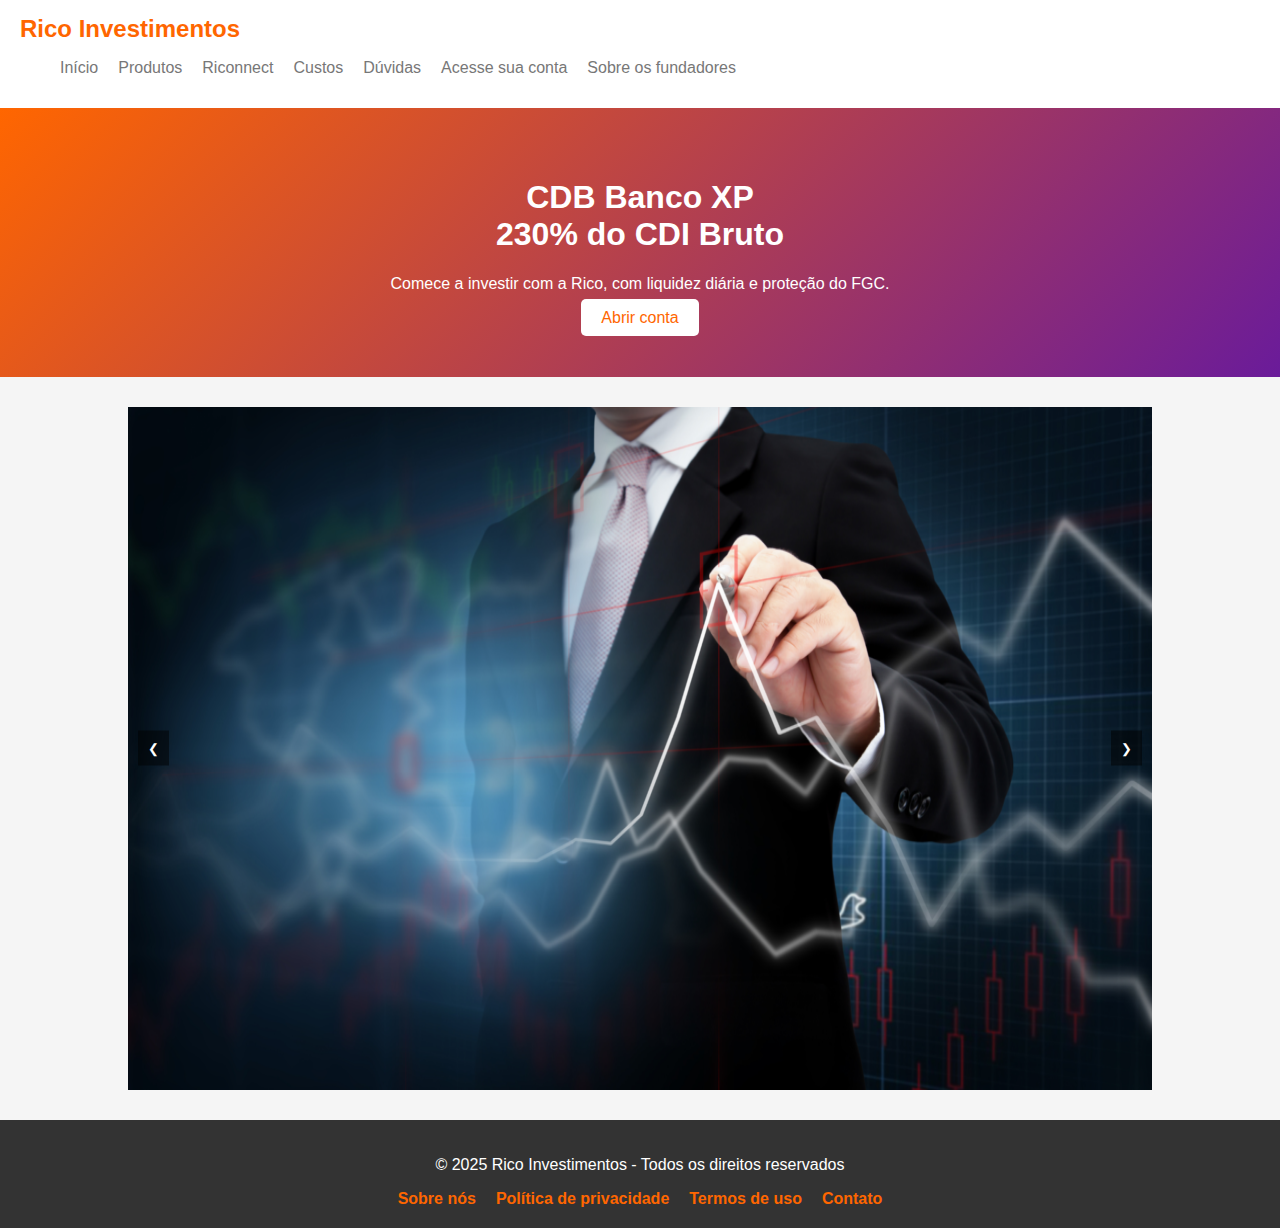
<file: index.html>
<!DOCTYPE html>
<html lang="pt-br">
<head>
    <meta charset="UTF-8">
    <meta name="viewport" content="width=device-width, initial-scale=1.0">
    <title> Rico Investimentos</title>
    <link rel="stylesheet" href="styles.css">
</head>
<body>
<header>
    <nav>
        <div class="logo">Rico Investimentos</div>
        <button class="menu-toggle">☰</button>
        <ul class="menu">
            <li><a href="index.html">Início</a></li>
            <li><a href="">Produtos</a></li>
            <li><a href="">Riconnect</a></li>
            <li><a href="custos.html">Custos</a></li>
            <li><a href="">Dúvidas</a></li>
            <li><a href="login.html">Acesse sua conta</a></li>
            <li><a href="sobre.html" class="info-link">Sobre os fundadores</a></li>
        </ul>
    </nav>
</header>

    <main>
        <section class="hero">
            <div class="hero-content">
                <h1>CDB Banco XP<br>230% do CDI Bruto</h1>
                <p>Comece a investir com a Rico, com liquidez diária e proteção do FGC.</p>
                <a href="login.html" target="_blank" class="cta">Abrir conta</a>
            </div>
        </section>

      
        <section class="carousel">
            <div class="carousel-container">
                <div class="carousel-slide">
                    <img src="imagens\inves1.png" alt="Investimentos 1">
                    <img src="imagens\inves2.png" alt="Investimentos 2">
                    <img src="imagens\inves3.png" alt="Investimentos 3">
                </div>
            </div>
            <button class="prev">&#10094;</button>
            <button class="next">&#10095;</button>
        </section>
    </main>

   <footer>
         <p>© 2025 Rico Investimentos - Todos os direitos reservados</p>
        <ul class="footer-links">
            <li><a href="sobre.html">Sobre nós</a></li>
            <li><a href="#">Política de privacidade</a></li>
            <li><a href="#">Termos de uso</a></li>
            <li><a href="contato.html">Contato</a></li>
    </footer>

    <script src="script.js"></script>
</body>
</html>
</file>
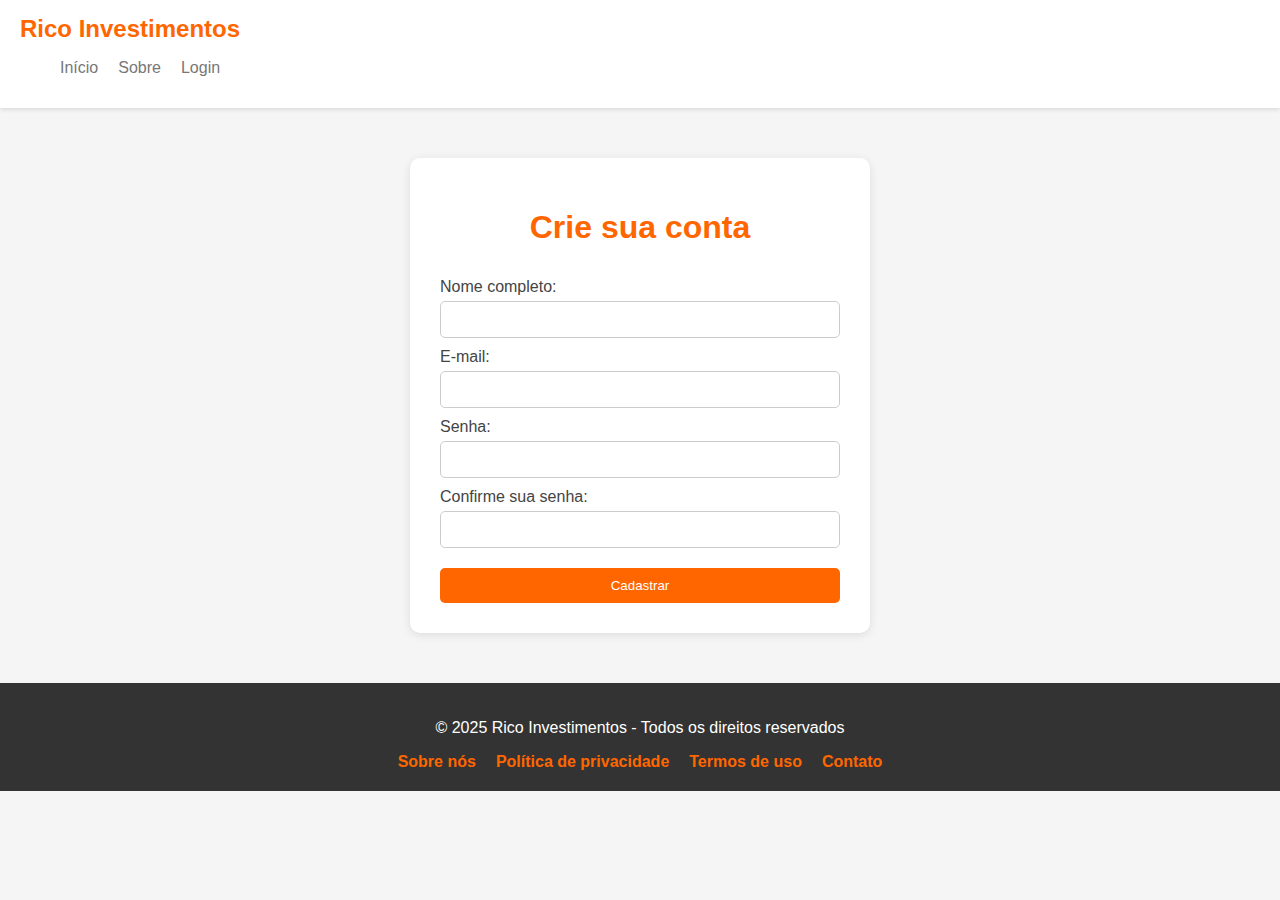
<file: cadastro.html>
<!DOCTYPE html>
<html lang="pt-br">
<head>
    <meta charset="UTF-8">
    <meta name="viewport" content="width=device-width, initial-scale=1.0">
    <title>Cadastro - Rico Investimentos</title>
    <link rel="stylesheet" href="cadastro.css">
</head>
<body>
    <header>
        <nav>
            <div class="logo">Rico Investimentos</div>
            <ul class="menu">
                <li><a href="index.html">Início</a></li>
                <li><a href="sobre.html">Sobre</a></li>
                <li><a href="login.html">Login</a></li>
            </ul>
        </nav>
    </header>

    <main>
        <section class="cadastro">
            <h1>Crie sua conta</h1>
            <form action="processar_cadastro.php" method="POST">
                <label for="nome">Nome completo:</label>
                <input type="text" id="nome" name="nome" required>

                <label for="email">E-mail:</label>
                <input type="email" id="email" name="email" required>

                <label for="senha">Senha:</label>
                <input type="password" id="senha" name="senha" required>

                <label for="confirmar_senha">Confirme sua senha:</label>
                <input type="password" id="confirmar_senha" name="confirmar_senha" required>

                <button type="submit" class="botao">Cadastrar</button>
            </form>
        </section>
    </main>
 <footer>
         <p>© 2025 Rico Investimentos - Todos os direitos reservados</p>
            <ul class="footer-links">
            <li><a href="sobre.html">Sobre nós</a></li>
            <li><a href="">Política de privacidade</a></li>
            <li><a href="">Termos de uso</a></li>
            <li><a href="contato.html">Contato</a></li>
 </footer>
  
</body>
</html>
</file>
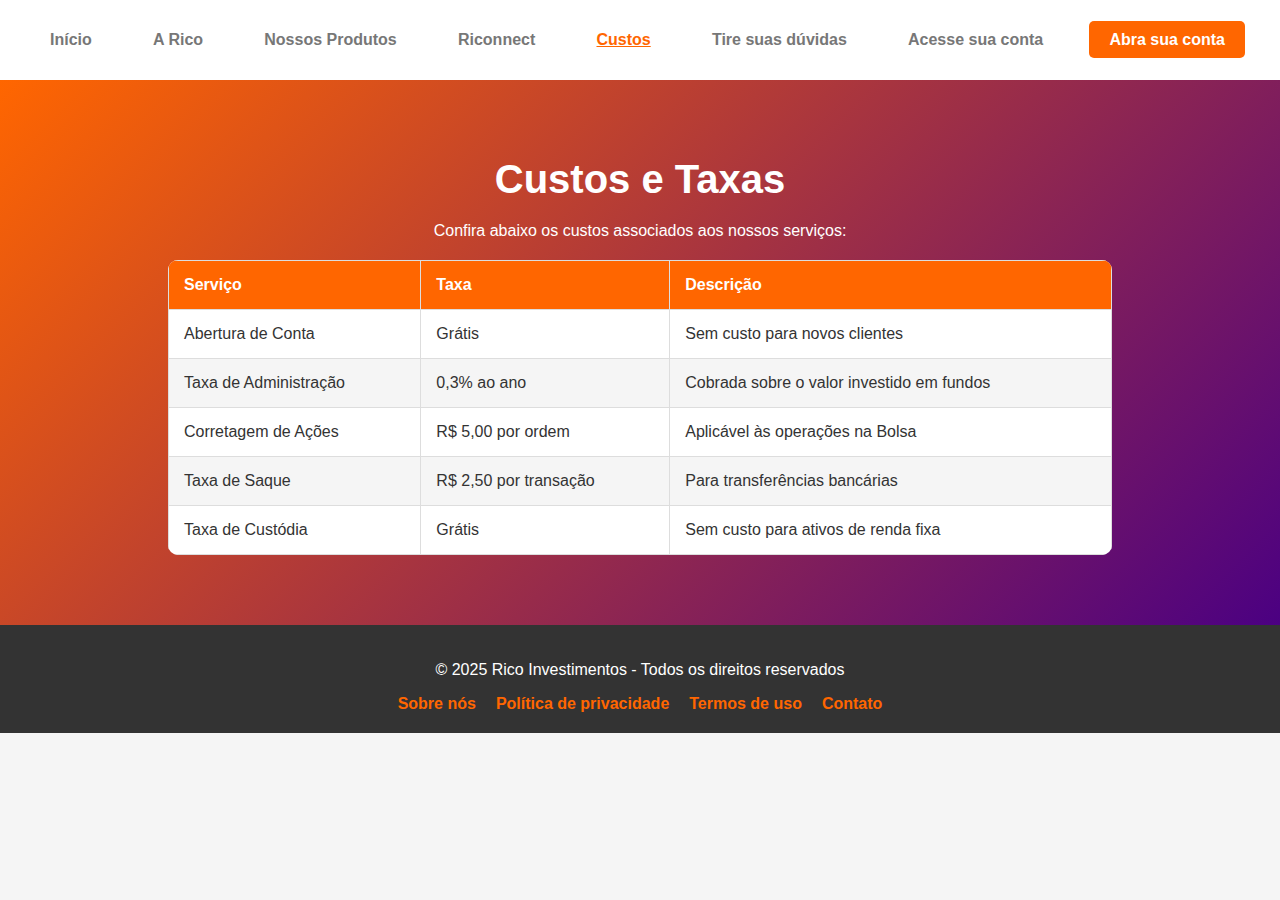
<file: custos.html>
<!DOCTYPE html>
<html lang="pt-BR">
<head>
    <meta charset="UTF-8">
    <meta name="viewport" content="width=device-width, initial-scale=1.0">
    <title>Custos - Rico</title>
    <link rel="stylesheet" href="custos.css">
</head>
<body>
    <header>
        <nav>
            <ul>
                <li><a href="index.html">Início</a></li>
                <li><a href="index.html">A Rico</a></li>
                <li><a href="">Nossos Produtos</a></li>
                <li><a href="">Riconnect</a></li>
                <li><a href="custos.html" class="active">Custos</a></li>
                <li><a href="">Tire suas dúvidas</a></li>
                <li><a href="login.html">Acesse sua conta</a></li>
                <li><a href="cadastro.html" class="cta">Abra sua conta</a></li>
            </ul>
        </nav>
    </header>
    <main>
        <section class="custos">
            <h1>Custos e Taxas</h1>
            <p>Confira abaixo os custos associados aos nossos serviços:</p>
            <table>
                <thead>
                    <tr>
                        <th>Serviço</th>
                        <th>Taxa</th>
                        <th>Descrição</th>
                    </tr>
                </thead>
                <tbody>
                    <tr>
                        <td>Abertura de Conta</td>
                        <td>Grátis</td>
                        <td>Sem custo para novos clientes</td>
                    </tr>
                    <tr>
                        <td>Taxa de Administração</td>
                        <td>0,3% ao ano</td>
                        <td>Cobrada sobre o valor investido em fundos</td>
                    </tr>
                    <tr>
                        <td>Corretagem de Ações</td>
                        <td>R$ 5,00 por ordem</td>
                        <td>Aplicável às operações na Bolsa</td>
                    </tr>
                    <tr>
                        <td>Taxa de Saque</td>
                        <td>R$ 2,50 por transação</td>
                        <td>Para transferências bancárias</td>
                    </tr>
                    <tr>
                        <td>Taxa de Custódia</td>
                        <td>Grátis</td>
                        <td>Sem custo para ativos de renda fixa</td>
                    </tr>
                </tbody>
            </table>
        </section>
    </main>
    <footer>
         <p>© 2025 Rico Investimentos - Todos os direitos reservados</p>
        <ul class="footer-links">
            <li><a href="sobre.html">Sobre nós</a></li>
            <li><a href="#">Política de privacidade</a></li>
            <li><a href="#">Termos de uso</a></li>
            <li><a href="contato.html">Contato</a></li>
    </footer>
</body>
</html>
</file>
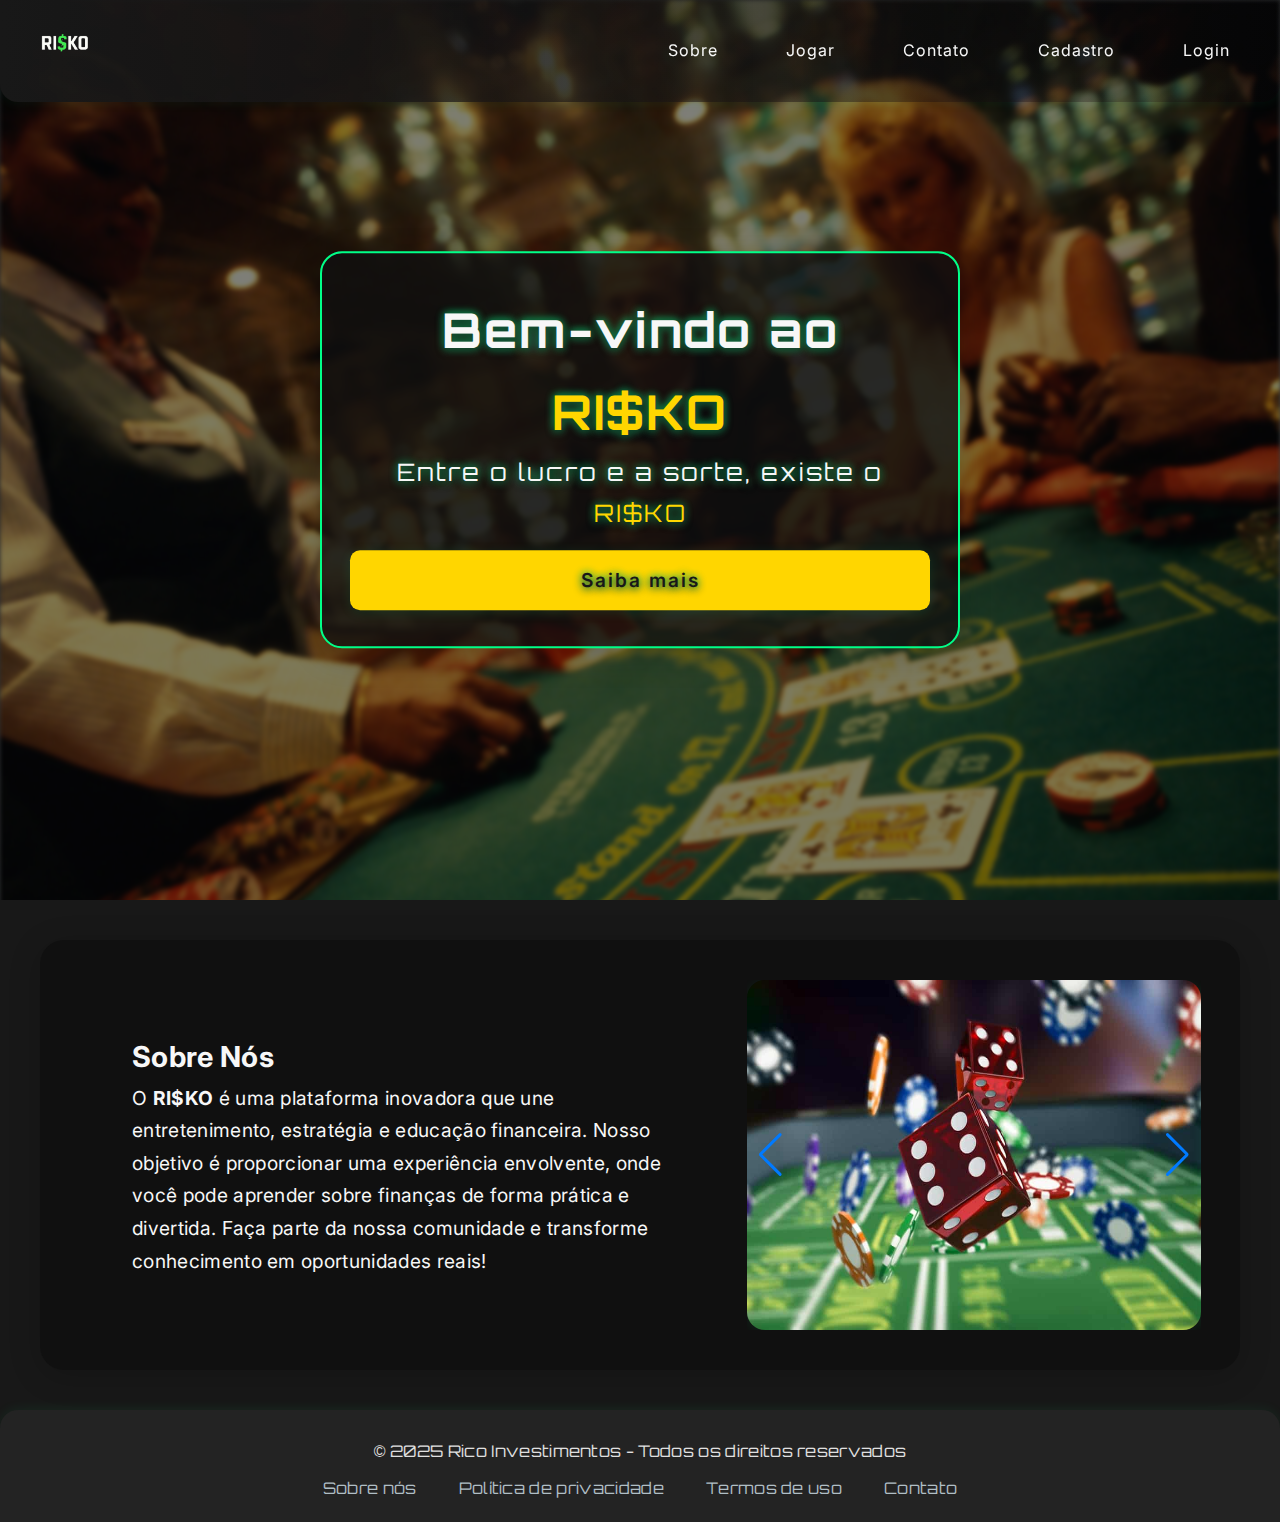
<file: index1.html>
<!DOCTYPE html>
<html lang="en">
<head>
    <meta charset="UTF-8">
    <meta name="viewport" content="width=device-width, initial-scale=1.0">
    <title>Document</title>
    <link rel="stylesheet" href="paginas/estilos/estilos.css">

    <!-- fontes -->
    <link rel="preconnect" href="https://fonts.googleapis.com">
    <link rel="preconnect" href="https://fonts.gstatic.com" crossorigin>
    <link href="https://fonts.googleapis.com/css2?family=Orbitron:wght@400..900&display=swap" rel="stylesheet">
    <link href="https://fonts.googleapis.com/css2?family=Inter:ital,opsz,wght@0,14..32,100..900;1,14..32,100..900&family=Orbitron:wght@400..900&display=swap" rel="stylesheet">

    <!-- icones -->
    <link rel="stylesheet" href="https://fonts.googleapis.com/css2?family=Material+Symbols+Outlined:opsz,wght,FILL,GRAD@20..48,100..700,0..1,-50..200&icon_names=menu" />

    <!-- swipper -->
     <script src="https://unpkg.com/swiper/swiper-bundle.min.js"></script>
    <link rel="stylesheet" href="https://unpkg.com/swiper/swiper-bundle.min.css">
    <script src="scripts/script.js"></script>
    <script>
      document.addEventListener('DOMContentLoaded', function () {
        new Swiper('.swiper', {
            
          loop: true,
          navigation: {
            nextEl: '.swiper-button-next',
            prevEl: '.swiper-button-prev',
          },
        });
      });
    </script>

</head>
<body>
    <header class="header-principal">
        <nav class="navbar">
            <div class="logo">
                <img src="imagens/logo_img.png" style="height: 4rem; padding: 0%;" >
            </div>
            <ul class="nav-links">
                <li><a href="paginas/sobre.html">Sobre</a></li>
                <li><a href="paginas/jogo.html">Jogar</a></li>
                <li><a href="paginas/contato.html">Contato</a></li>
                <li><a href="paginas/cadastro.html">Cadastro</a></li>
                <li><a href="paginas/login.html">Login</a></li>
                
            </ul>

            <button id="nav-menu"><span class="material-symbols-outlined">menu</span></button>
            
        </nav>
        <img src="imagens/hero.jpg" class="hero-img" alt="">
        <div class="hero-text" >
            <h1>Bem-vindo ao <span style="color: #FFD600;">RI$KO</span></h1>
            <p>Entre o lucro e a sorte, existe o <span style="color: #FFD600;">RI$KO</span></p>
            <a href="paginas/custos.html" class="btn">Saiba mais</a>
        </div>
    </header>

    <section class="carousel-container">

        <div class="carousel-text">
            <h2>Sobre Nós</h2>
            <p>
            O <strong>RI$KO</strong> é uma plataforma inovadora que une entretenimento, estratégia e educação financeira. Nosso objetivo é proporcionar uma experiência envolvente, onde você pode aprender sobre finanças de forma prática e divertida. Faça parte da nossa comunidade e transforme conhecimento em oportunidades reais!
            </p>
        </div>

        <div class="swiper">
            <div class="swiper-wrapper">
                <div class="swiper-slide">
                    <img src="imagens/swipper1.jpg" class="img-swiper">
                </div>
                <div class="swiper-slide">
                    <img src="imagens/swipper2.avif" class="img-swiper">
                </div>
                <div class="swiper-slide">
                    <img src="imagens/swipper3.avif" class="img-swiper">
                </div>
            </div>
            <div class="swiper-button-next" aria-label="Próximo" style="z-index: 2;"></div>
            <div class="swiper-button-prev" aria-label="Anterior" style="z-index: 2;"></div>
        </div>

    </section>

    <footer>
         <p>© 2025 Rico Investimentos - Todos os direitos reservados</p>
        <ul class="footer-links">
            <li><a href="paginas/sobre.html">Sobre nós</a></li>
            <li><a href="#">Política de privacidade</a></li>
            <li><a href="#">Termos de uso</a></li>
            <li><a href="paginas/contato.html">Contato</a></li>
        </ul>
    </footer>
</body>
</html>
</file>
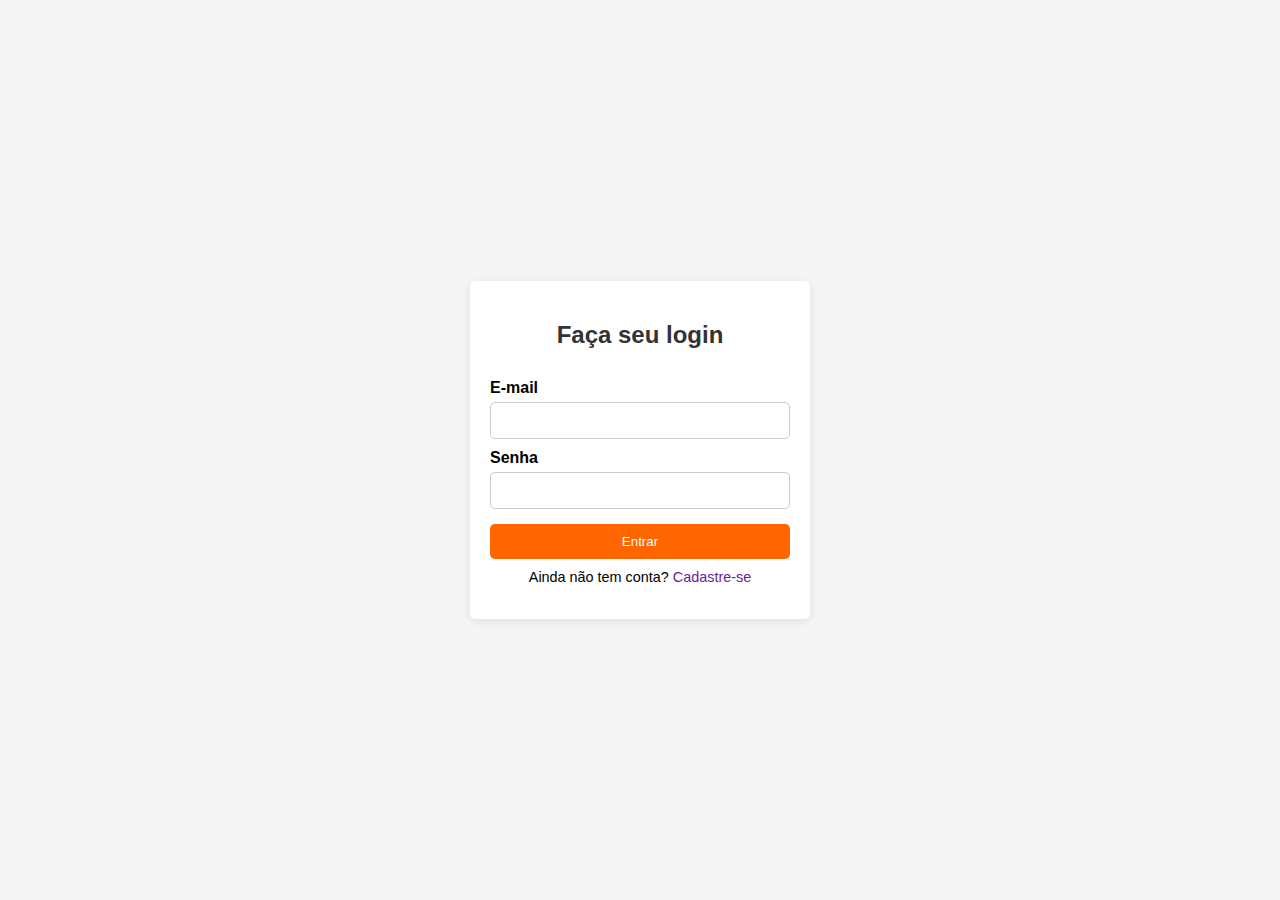
<file: login.html>
<!DOCTYPE html>
<html lang="pt-br">
<head>
    <meta charset="UTF-8">
    <meta name="viewport" content="width=device-width, initial-scale=1.0">
    <title>Login - Rico Investimentos</title>
    <link rel="stylesheet" href="login.css">
</head>
<body>
    <div class="login-container">
        <h2>Faça seu login</h2>
        <form>
            <label for="email">E-mail</label>
            <input type="email" id="email" name="email" required>

            <label for="password">Senha</label>
            <input type="password" id="password" name="password" required>

            <button type="submit" class="cta">Entrar</button>
            <p class="register-link">Ainda não tem conta? <a href="cadastro.html">Cadastre-se</a></p>
        </form>
    </div>
    
</body>
</html>
</file>
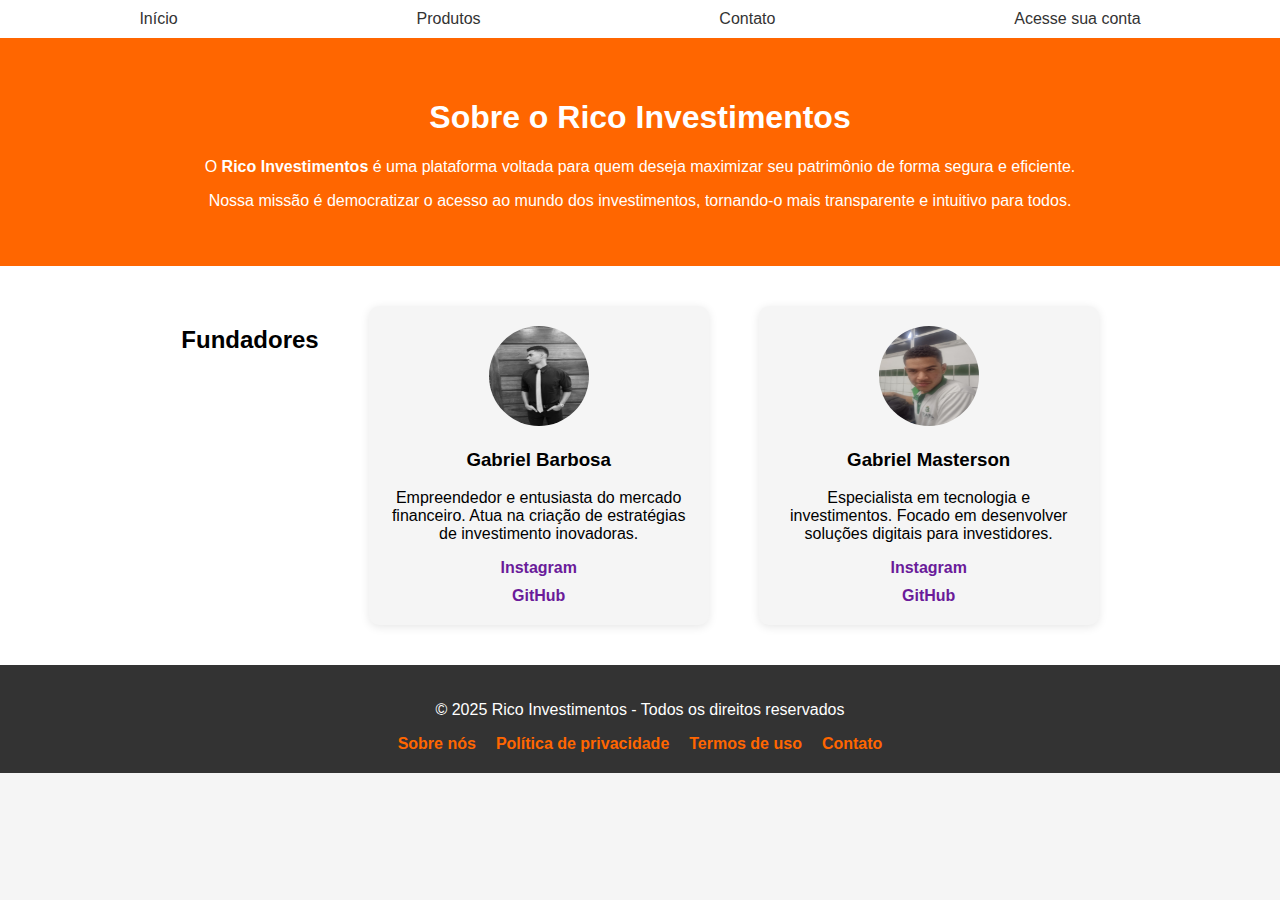
<file: sobre.html>
<!DOCTYPE html>
<html lang="pt-br">
<head>
    <meta charset="UTF-8">
    <meta name="viewport" content="width=device-width, initial-scale=1.0">
    <title>Sobre - Rico Investimentos</title>
    <link rel="stylesheet" href="sobre.css">
</head>
<body>
    <header>
        <nav>
            <ul>
                <li><a href="index.html">Início</a></li>
                <li><a href="">Produtos</a></li>
                <li><a href="">Contato</a></li>
                <li><a href="login.html">Acesse sua conta</a></li>
                
            </ul>
        </nav>
    </header>

    <main>
        <section class="about">
            <h1>Sobre o Rico Investimentos</h1>
            <p>O <strong>Rico Investimentos</strong> é uma plataforma voltada para quem deseja maximizar seu patrimônio de forma segura e eficiente.</p>
            <p>Nossa missão é democratizar o acesso ao mundo dos investimentos, tornando-o mais transparente e intuitivo para todos.</p>
        </section>

        <section class="founders">
            <h2 class="fund">Fundadores</h2>
            <div class="founder">
                <img src="imagens\f3887676-c256-488b-98e7-1d7cab5a20ca.jpeg" alt="Gabriel Barbosa">
                <h3>Gabriel Barbosa</h3>
                <p>Empreendedor e entusiasta do mercado financeiro. Atua na criação de estratégias de investimento inovadoras.</p>
                <a href="https://www.instagram.com/gabr7.sb/?next=%2F/" target="_blank">Instagram</a>
                <a href="https://github.com/barbosa676" target="_blank">GitHub</a>
            </div>
            <div class="founder">
                <img src="imagens\afad8535-ef69-422f-a996-4b6b13788d7b.jpeg" alt="Gabriel Masterson">
                <h3>Gabriel Masterson</h3>
                <p>Especialista em tecnologia e investimentos. Focado em desenvolver soluções digitais para investidores.</p>
                <a href="" target="_blank">Instagram</a>
                <a href="https://github.com/GabrieldotMasterson" target="_blank">GitHub</a>
            </div>
        </section>
    </main>

   <footer>
         <p>© 2025 Rico Investimentos - Todos os direitos reservados</p>
        <ul class="footer-links">
            <li><a href="sobre.html">Sobre nós</a></li>
            <li><a href="#">Política de privacidade</a></li>
            <li><a href="#">Termos de uso</a></li>
            <li><a href="contato.html">Contato</a></li>
    </footer>

    <script src="script.js"></script>
</body>
</html>
</file>
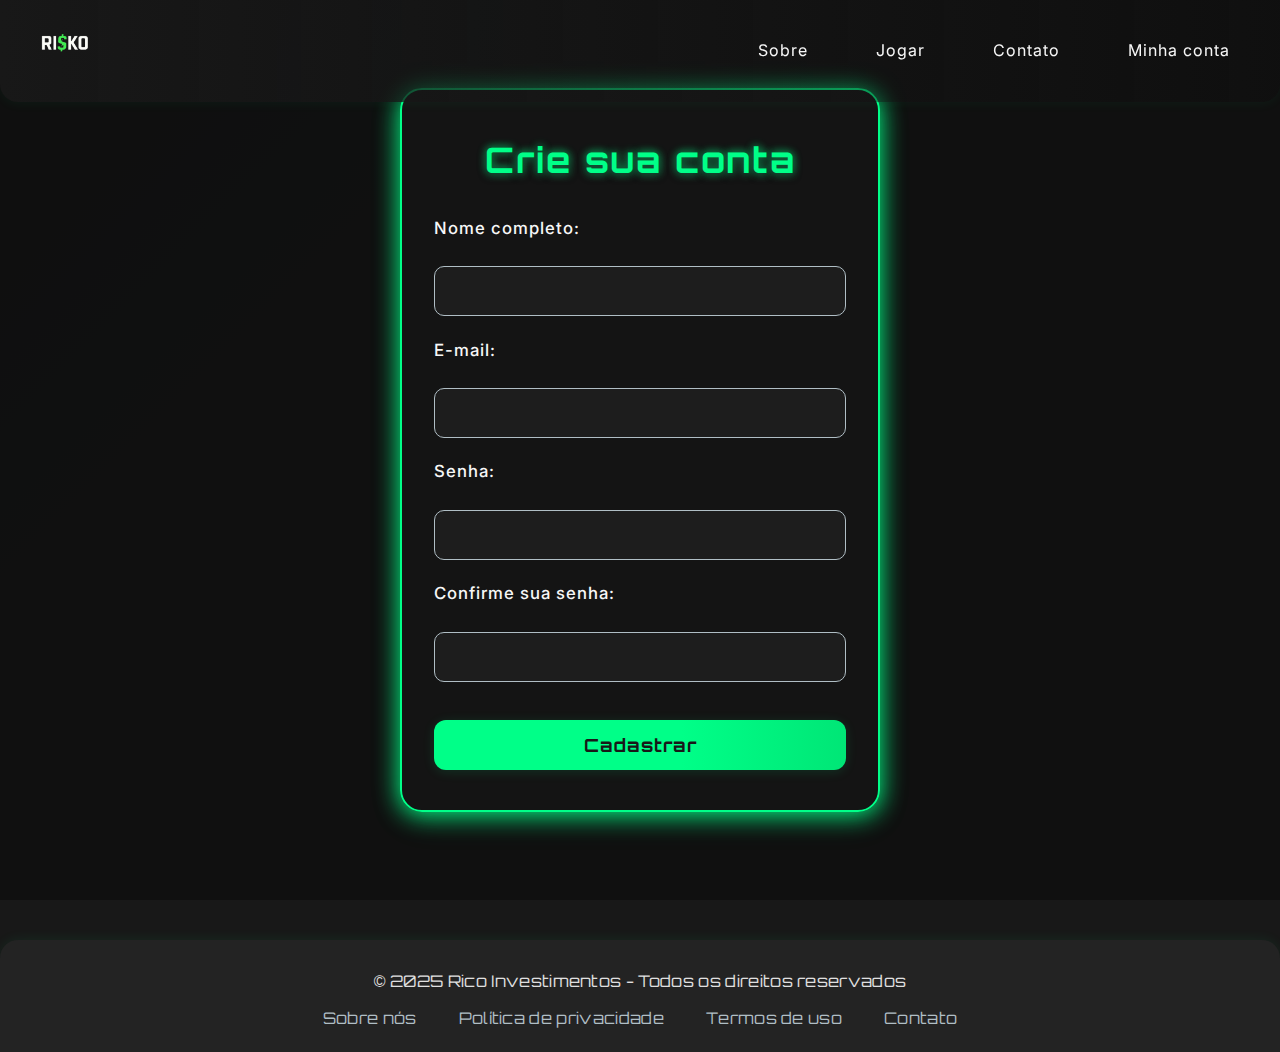
<file: paginas/cadastro.html>
<!DOCTYPE html>
<html lang="pt-br">
<head>
    <meta charset="UTF-8">
    <meta name="viewport" content="width=device-width, initial-scale=1.0">
    <title>Cadastro - Rico Investimentos</title>
    <link rel="stylesheet" href="estilos/estilos.css">
    <!-- fontes -->
    <link rel="preconnect" href="https://fonts.googleapis.com">
    <link rel="preconnect" href="https://fonts.gstatic.com" crossorigin>
    <link href="https://fonts.googleapis.com/css2?family=Orbitron:wght@400..900&display=swap" rel="stylesheet">
    <link href="https://fonts.googleapis.com/css2?family=Inter:ital,opsz,wght@0,14..32,100..900;1,14..32,100..900&family=Orbitron:wght@400..900&display=swap" rel="stylesheet">
</head>
<body>
    <div id="header"></div>
    <script>
        fetch('header.html')
        .then(res => res.text())
        .then(data => {
            document.getElementById('header').innerHTML = data;
        })
        .catch(err => console.error('Erro ao carregar header:', err));
    </script>

    <main class="main-cadastro">
        <section class="cadastro">
            <h1>Crie sua conta</h1>
            <form id="cadastroForm">
                <label for="nome">Nome completo:</label>
                <input type="text" id="nome" name="nome" required>

                <label for="email">E-mail:</label>
                <input type="email" id="email" name="email" required>

                <label for="senha">Senha:</label>
                <input type="password" id="senha" name="senha" required>

                <label for="confirmar_senha">Confirme sua senha:</label>
                <input type="password" id="confirmar_senha" name="confirmar_senha" required>

                <button type="submit" class="botao">Cadastrar</button>
            </form>
            <div id="mensagem"></div>
        </section>
    </main>
    
    <div id="footer" style="clear: both; margin-top: 40px;"></div>
    <script>
        fetch('footer.html')
        .then(res => res.text())
        .then(data => {
            document.getElementById('footer').innerHTML = data;
        })
        .catch(err => console.error('Erro ao carregar header:', err))
    </script>
</body>
</html>
</file>
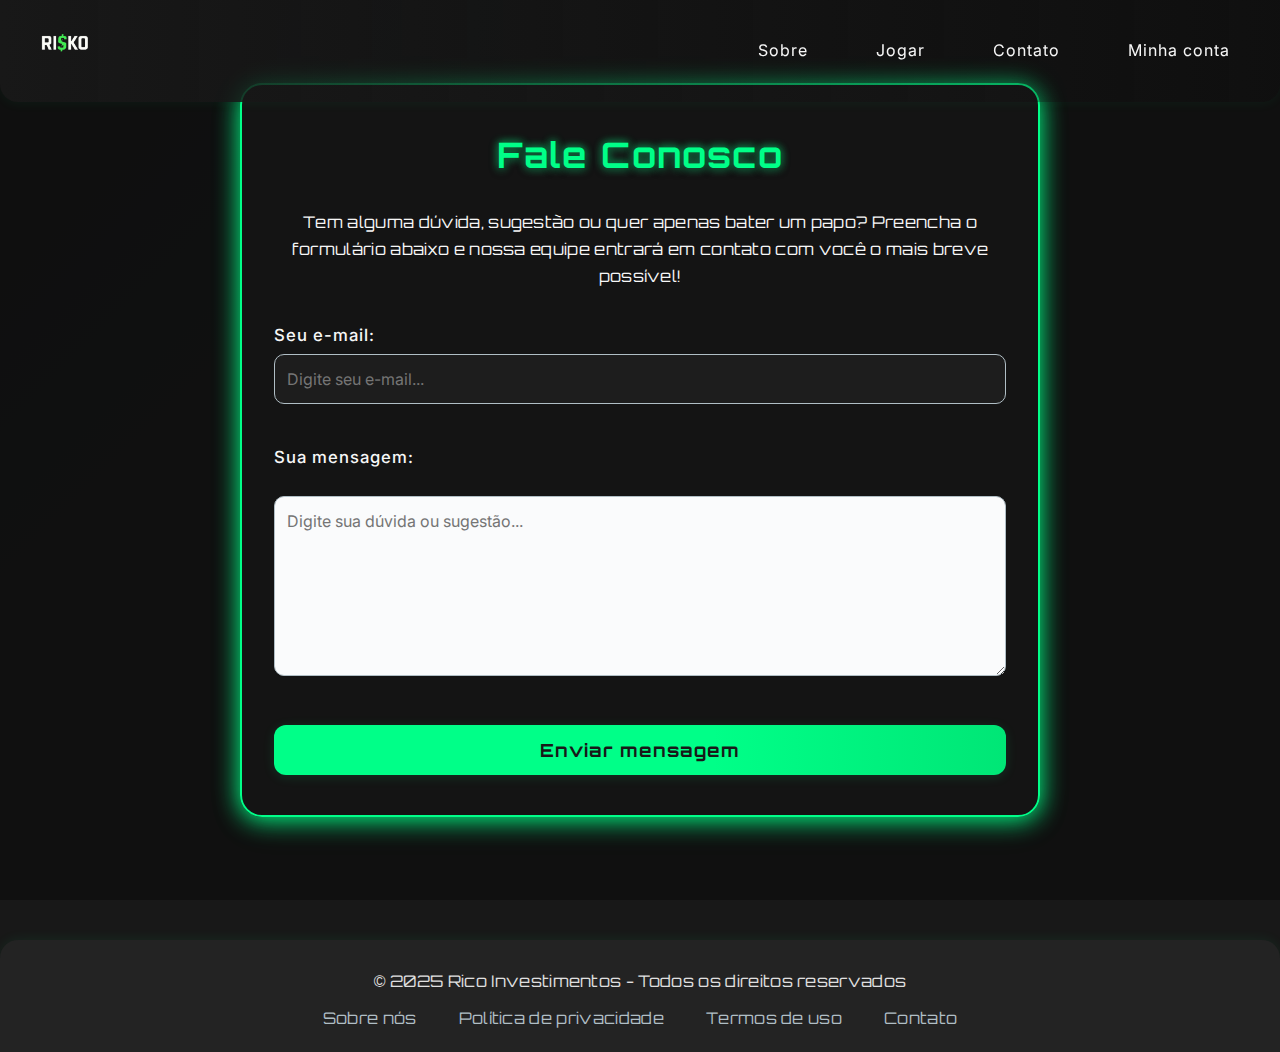
<file: paginas/contato.html>
<!DOCTYPE html>
<html lang="pt-br">
<head>
    <meta charset="UTF-8">
    <meta name="viewport" content="width=device-width, initial-scale=1.0">
    <title>Contato - Rico Investimentos</title>
    <link rel="stylesheet" href="estilos/estilos.css">

    <!-- Fontes personalizadas para um visual moderno -->
    <link rel="preconnect" href="https://fonts.googleapis.com">
    <link rel="preconnect" href="https://fonts.gstatic.com" crossorigin>
    <link href="https://fonts.googleapis.com/css2?family=Orbitron:wght@400..900&display=swap" rel="stylesheet">
    <link href="https://fonts.googleapis.com/css2?family=Inter:ital,opsz,wght@0,14..32,100..900;1,14..32,100..900&family=Orbitron:wght@400..900&display=swap" rel="stylesheet">

    <script src="../scripts/contato.js"></script>
</head>
<body>
    <!-- Cabeçalho dinâmico -->
    <div id="header"></div>
    <script>
        fetch('header.html')
            .then(res => res.text())
            .then(data => {
                document.getElementById('header').innerHTML = data;
            })
            .catch(err => console.error('Erro ao carregar header:', err));
    </script>

    <main class="main-contato">
        <section class="contato" aria-labelledby="titulo-contato">
            <h1 id="titulo-contato">Fale Conosco</h1>
            <p>Tem alguma dúvida, sugestão ou quer apenas bater um papo? Preencha o formulário abaixo e nossa equipe entrará em contato com você o mais breve possível!</p>
            <form action="https://formsubmit.co/gabriel.masterson2602@gmail.com" method="POST" id="question-form">
                <div class="input-field">
                    <label for="email-input">Seu e-mail:</label>
                    <input 
                        name="email" 
                        id="email-input" 
                        type="email" 
                        placeholder="Digite seu e-mail..." 
                        required 
                        autocomplete="email"
                        aria-required="true"
                    >
                </div>

                <div class="input-field">
                    <label for="question-input">Sua mensagem:</label>
                    <textarea 
                        name="message" 
                        id="question-input" 
                        placeholder="Digite sua dúvida ou sugestão..." 
                        required
                        aria-required="true"
                        rows="5"
                    ></textarea>
                </div>
                <input type="hidden" name="_subject" id="subject-input" value="Nova mensagem de contato">

                <!-- <input type="hidden" name="_next" value="obrigado.html"> -->
                <button type="submit" class="botao">Enviar mensagem</button>
            </form>
        </section>
    </main>

    <div id="footer" style="clear: both; margin-top: 40px;"></div>
    <script>
        fetch('footer.html')
        .then(res => res.text())
        .then(data => {
            document.getElementById('footer').innerHTML = data;
        })
        .catch(err => console.error('Erro ao carregar footer:', err));
    </script>
</body>
</html>
</file>
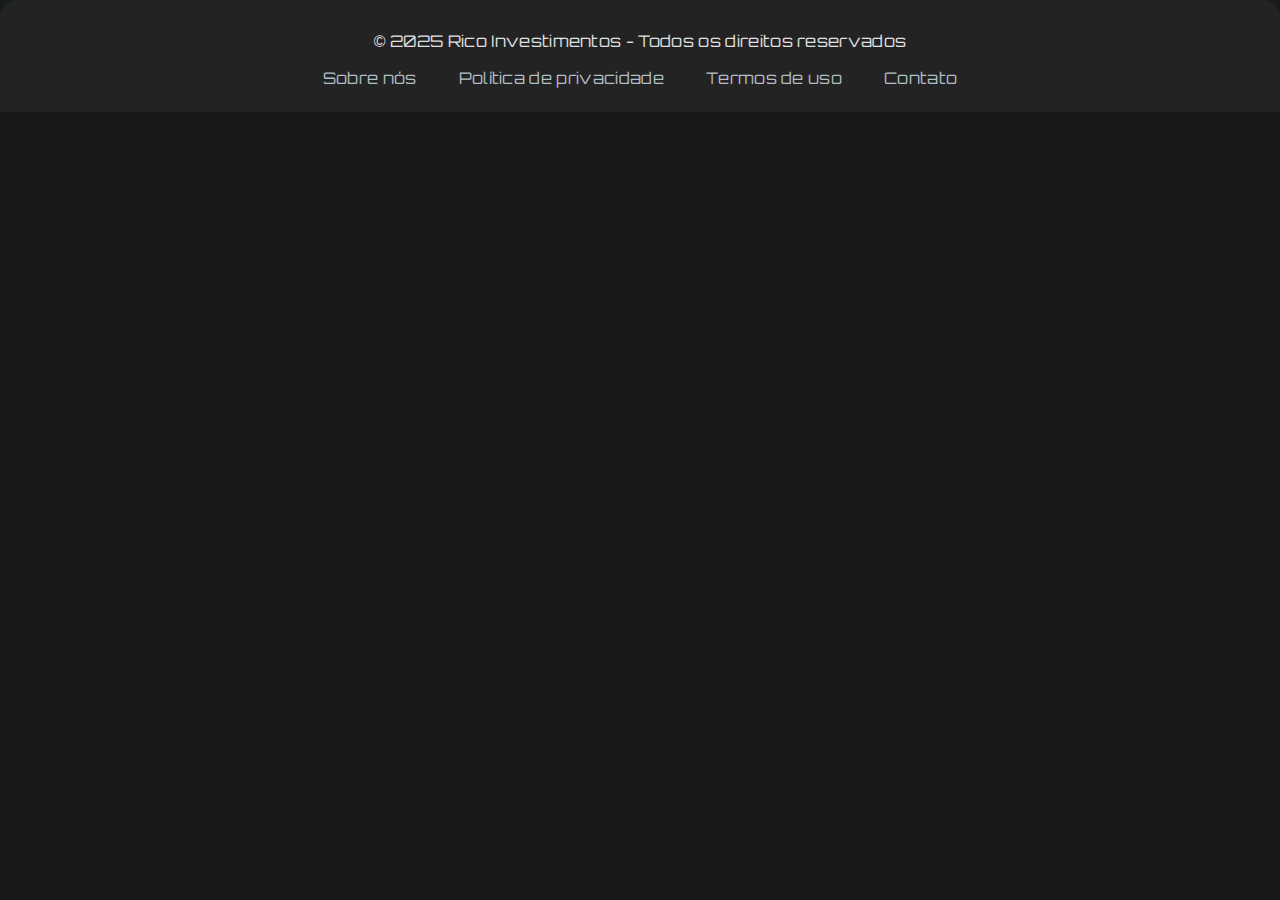
<file: paginas/footer.html>
<!DOCTYPE html>
<html lang="en">
<head>
    <meta charset="UTF-8">
    <meta name="viewport" content="width=device-width, initial-scale=1.0">
    <title>Document</title>
    <link rel="stylesheet" href="estilos/estilos.css">

        <!-- fontes -->
    <link rel="preconnect" href="https://fonts.googleapis.com">
    <link rel="preconnect" href="https://fonts.gstatic.com" crossorigin>
    <link href="https://fonts.googleapis.com/css2?family=Orbitron:wght@400..900&display=swap" rel="stylesheet">
    <link href="https://fonts.googleapis.com/css2?family=Inter:ital,opsz,wght@0,14..32,100..900;1,14..32,100..900&family=Orbitron:wght@400..900&display=swap" rel="stylesheet">

</head>
<body>
     <footer>
         <p>© 2025 Rico Investimentos - Todos os direitos reservados</p>
        <ul class="footer-links">
            <li><a href="sobre.html">Sobre nós</a></li>
            <li><a href="#">Política de privacidade</a></li>
            <li><a href="#">Termos de uso</a></li>
            <li><a href="contato.html">Contato</a></li>
        </ul>
    </footer>
</body>
</html>
</file>
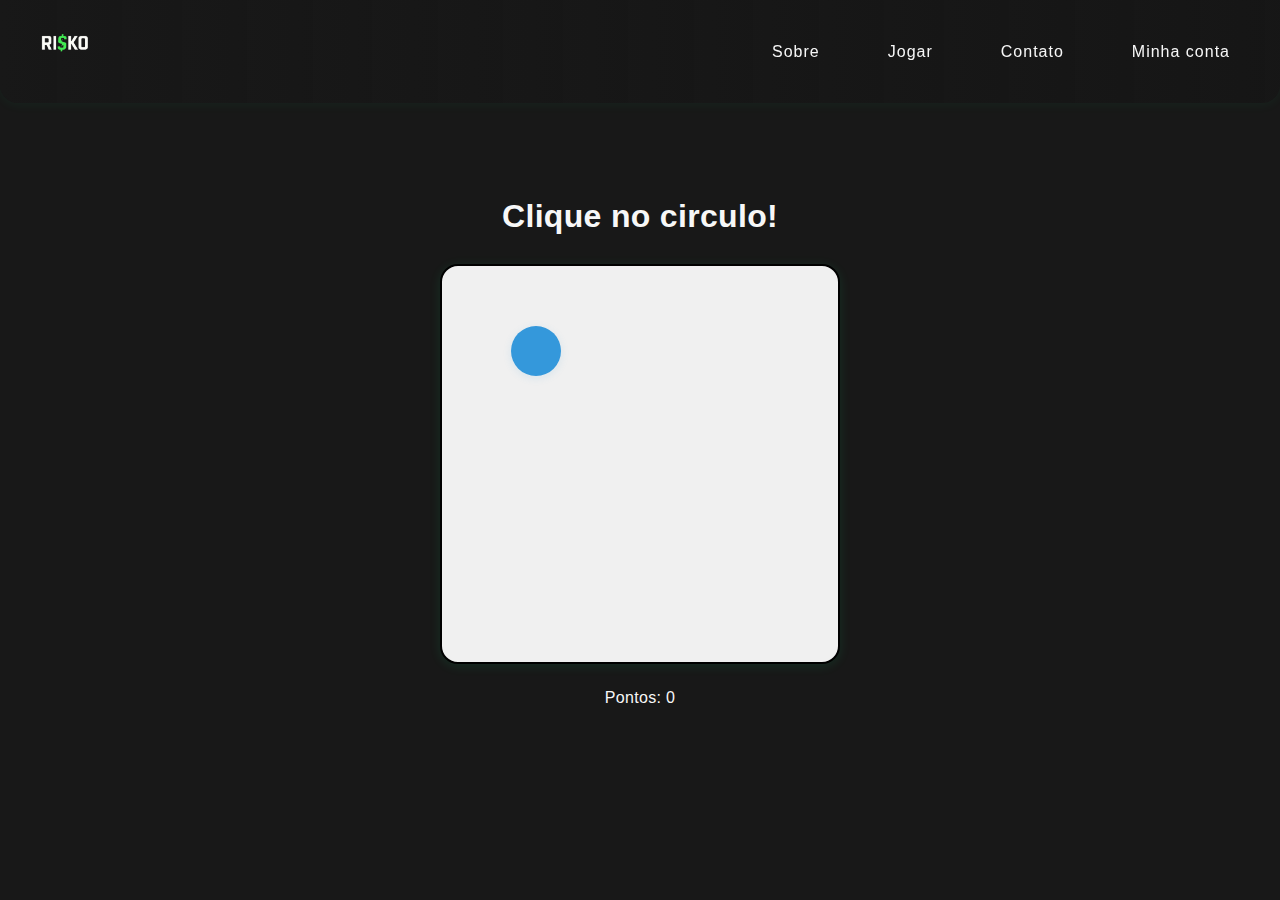
<file: paginas/jogo.html>
<!DOCTYPE html>
<html lang="pt-br">
<head>
    <meta charset="UTF-8">
    <title>Jogo Simples</title>
    <link rel="stylesheet" href="estilos/estilos.css">
</head>
<body>
    <div id="header"></div>
    <script>
        fetch('header.html')
        .then(res => res.text())
        .then(data => {
        document.getElementById('header').innerHTML = data;
        })
        .catch(err => console.error('Erro ao carregar header:', err));
    </script>

    <div class="body-jogo">
        <h1>Clique no circulo!</h1>
        <div id="jogo">
            <div id="alvo"></div>
        </div>
        <p>Pontos: <span id="pontos">0</span></p>
        <script>
            const alvo = document.getElementById('alvo');
            const jogo = document.getElementById('jogo');
            const pontos = document.getElementById('pontos');
            let placar = 0;

            function moverAlvo() {
                const maxX = jogo.clientWidth - alvo.clientWidth;
                const maxY = jogo.clientHeight - alvo.clientHeight;
                alvo.style.left = Math.random() * maxX + 'px';
                alvo.style.top = Math.random() * maxY + 'px';
            }

            alvo.onclick = () => {
                placar++;
                pontos.textContent = placar;
                moverAlvo();
            };

            moverAlvo();
        </script>
    </div>
</body>
</html>
</file>
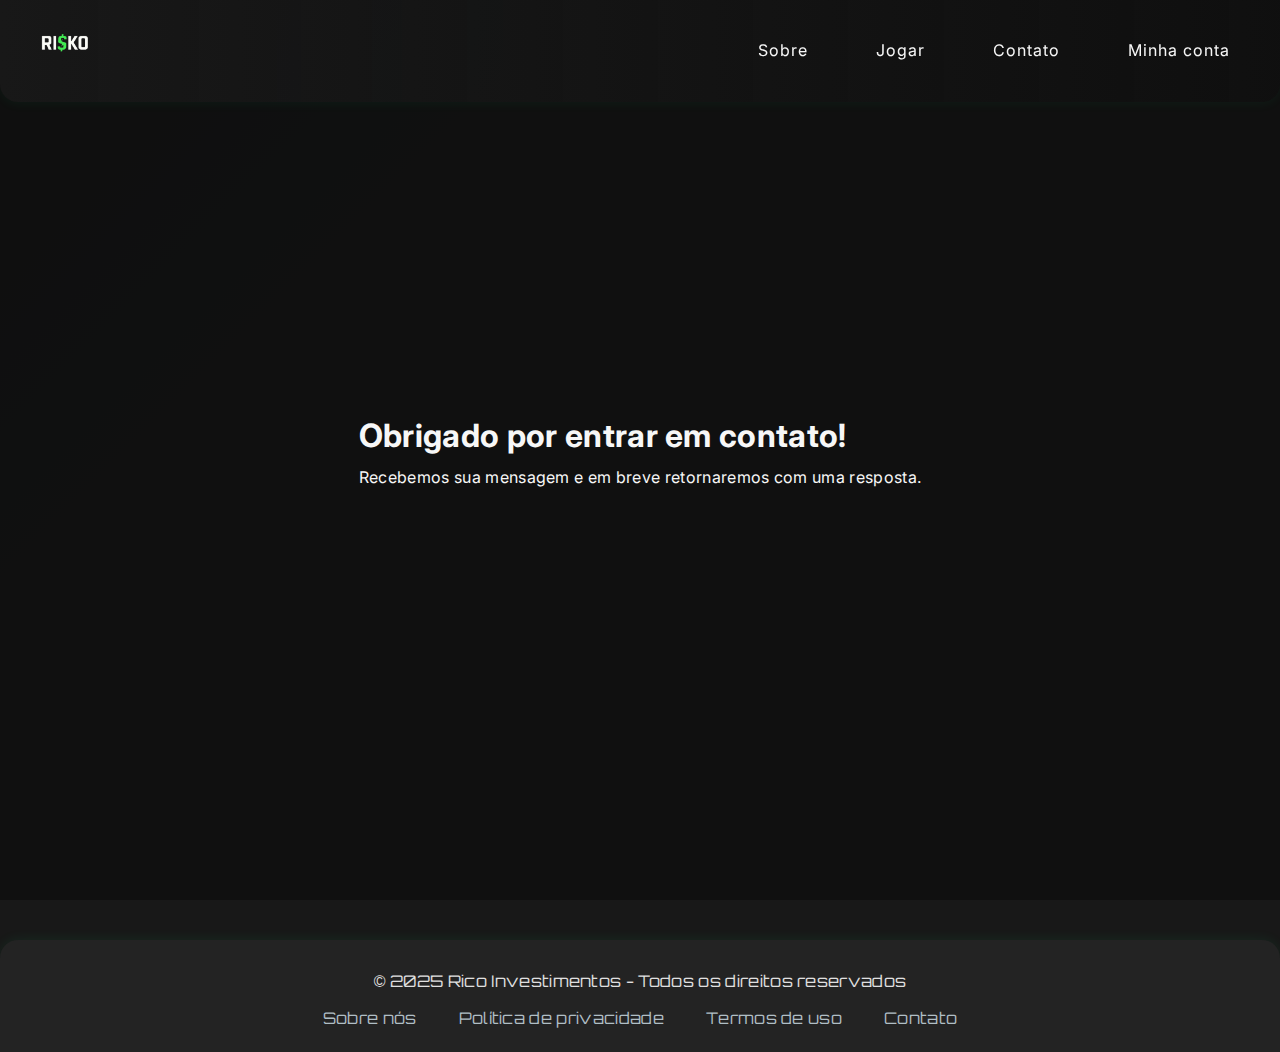
<file: paginas/obrigado.html>
<!DOCTYPE html>
<html lang="pt-br">
<head>
    <meta charset="UTF-8">
    <meta name="viewport" content="width=device-width, initial-scale=1.0">
    <title>Login - Rico Investimentos</title>
    <link rel="stylesheet" href="estilos/estilos.css">

    <!-- fontes -->
    <link rel="preconnect" href="https://fonts.googleapis.com">
    <link rel="preconnect" href="https://fonts.gstatic.com" crossorigin>
    <link href="https://fonts.googleapis.com/css2?family=Orbitron:wght@400..900&display=swap" rel="stylesheet">
    <link href="https://fonts.googleapis.com/css2?family=Inter:ital,opsz,wght@0,14..32,100..900;1,14..32,100..900&family=Orbitron:wght@400..900&display=swap" rel="stylesheet">
</head>
<body>
    <div id="header"></div>
    <script>
        fetch('header.html')
        .then(res => res.text())
        .then(data => {
            document.getElementById('header').innerHTML = data;
        })
        .catch(err => console.error('Erro ao carregar header:', err));
    </script>

    <main class="main-cadastro">
        
        <section class="agradecimento">
            <h1>Obrigado por entrar em contato!</h1>
            <p>Recebemos sua mensagem e em breve retornaremos com uma resposta.</p>
        </section>

    </main>
    
    <div id="footer" style="clear: both; margin-top: 40px;"></div>
    <script>
        fetch('footer.html')
        .then(res => res.text())
        .then(data => {
        document.getElementById('footer').innerHTML = data;
        })
        .catch(err => console.error('Erro ao carregar header:', err));
    </script>
</body>
</html>
</file>
<file: styles.css>
body {
    font-family: Arial, sans-serif;
    margin: 0;
    padding: 0;
    background-color: #f5f5f5;
}


header {
    background-color: #fff;
    padding: 15px 20px;
    display: flex;
    justify-content: space-between;
    align-items: center;
    box-shadow: 0 2px 4px rgba(0, 0, 0, 0.1);
}

.logo {
    font-family: 'Poppins', Arial, sans-serif;
    font-size: 1.5em;
    font-weight: bold;
    color: #ff6600;
}


.menu {
    list-style: none;
    display: flex;
    gap: 20px;
}

.menu-toggle {
    display: none;
    font-size: 1.8em;
    background: none;
    border: none;
    cursor: pointer;
}


.hero {  
    font-family: 'Poppins', Arial, sans-serif;
    text-align: center;
    padding: 50px;
    background: linear-gradient(135deg, #ff6600, #6a1b9a);
    color: #fff;
}


.cta {
    background-color: #fff;
    color: #ff6600;
    padding: 10px 20px;
    border: none;
    border-radius: 5px;
    cursor: pointer;
     text-decoration: none;
}

.cta:hover {
    background-color: #e65c00;
}

.carousel {
    position: relative;
    width: 80%;
    margin: 30px auto;
    overflow: hidden;
}

.carousel-container {
    display: flex;
    justify-content: center;
    align-items: center;
    width: 100%;
}

.carousel-slide {
    display: flex;
    width: 300%; 
    transition: transform 0.5s ease-in-out;
}

.carousel-slide img {
    width: 100%;
    height: auto;
    flex: 0 0 100%;
}


button.prev, button.next {
    position: absolute;
    top: 50%;
    transform: translateY(-50%);
    background: rgba(0, 0, 0, 0.5);
    color: #fff;
    border: none;
    padding: 10px;
    cursor: pointer;
}

button.prev {
    left: 10px;
}

button.next {
    right: 10px;
}




@media (max-width: 768px) {
    .menu {
        display: none;
        flex-direction: column;
        position: absolute;
        top: 60px;
        left: 0;
        width: 100%;
        background-color: #fff;
        padding: 10px;
    }

    .menu.active {
        display: flex;
    }

    .menu-toggle {
        display: block;
    }

    .carousel-slide img {
        width: 80%;
    }
}

.menu li a {
    font-family: 'Poppins', Arial, sans-serif;
    color: #777; 
    text-decoration: none; 
    transition: color 0.3s ease-in-out; 
}


.menu li a:hover {
    color: #ff6600; 
}

footer {
    font-family: 'Poppins', Arial, sans-serif;
    background-color: #333;
    color: #fff;
    text-align: center;
    padding: 20px;
}

.footer-container {
    display: flex;
    flex-direction: column;
    align-items: center;
}

.footer-links {
    list-style: none;
    padding: 0;
    margin-top: 10px;
    display: flex;
    gap: 15px;
}

.footer-links li a {
    font-family: 'Poppins', Arial, sans-serif;
    color: #777; 
    text-decoration: none; 
    transition: color 0.3s ease-in-out;
}

.footer-links li a:hover {
    color: #ff6600; 
}
footer {
    background-color: #333;
    padding: 20px;
    text-align: center;
    color: #fff;
}


.footer-links {
    list-style: none;
    padding: 0;
    margin: 0;
    display: flex;
    justify-content: center;
    gap: 20px;
}


.footer-links li a {
    text-decoration: none;
    color: #ff6600; 
    font-weight: bold;
    transition: color 0.3s ease;
}


.footer-links li a:hover {
    color: #ffcc99; 
}
</file>
<file: cadastro.css>
body {
    font-family: 'Poppins', Arial, sans-serif;
    margin: 0;
    padding: 0;
    background-color: #f5f5f5;
}


header {
    background-color: #fff;
    padding: 15px 20px;
    display: flex;
    justify-content: space-between;
    align-items: center;
    box-shadow: 0 2px 4px rgba(0, 0, 0, 0.1);
}

.logo {
    font-size: 1.5em;
    font-weight: bold;
    color: #ff6600;
}

.menu {
    list-style: none;
    display: flex;
    gap: 20px;
}

.menu li a {
    color: #777; 
    text-decoration: none;
    transition: color 0.3s ease-in-out;
}

.menu li a:hover {
    color: #ff6600;
}


.cadastro {
    max-width: 400px;
    margin: 50px auto;
    padding: 30px;
    background-color: #fff;
    border-radius: 10px;
    box-shadow: 0 2px 10px rgba(0, 0, 0, 0.1);
    text-align: center;
}

.cadastro h1 {
    color: #ff6600;
}

form {
    display: flex;
    flex-direction: column;
}

label {
    font-size: 1em;
    text-align: left;
    margin-top: 10px;
    color: #444;
}

input {
    padding: 10px;
    margin-top: 5px;
    border: 1px solid #ccc;
    border-radius: 5px;
}

button.botao {
    margin-top: 20px;
    background-color: #ff6600;
    color: #fff;
    padding: 10px;
    border: none;
    border-radius: 5px;
    cursor: pointer;
}

button.botao:hover {
    background-color: #e65c00;
}




@media (max-width: 768px) {
    .cadastro {
        width: 90%;
    }

    .menu {
        flex-direction: column;
        align-items: center;
    }
}
nav ul li a:hover {
    color: #ff6600; 
}


nav ul li a.cta:hover {
    color: #ffcc99; 
}


tr:hover {
    color: #ff6600;
    transition: color 0.3s ease;
}

footer {
    background-color: #333;
    padding: 20px;
    text-align: center;
    color: #fff;
}


.footer-links {
    list-style: none;
    padding: 0;
    margin: 0;
    display: flex;
    justify-content: center;
    gap: 20px;
}


.footer-links li a {
    text-decoration: none;
    color: #ff6600; 
    font-weight: bold;
    transition: color 0.3s ease;
}


.footer-links li a:hover {
    color: #ffcc99; 
}
</file>
<file: custos.css>
body {
    font-family: 'Poppins', Arial, sans-serif;
    margin: 0;
    padding: 0;
    background-color: #f5f5f5;
    color: #333;
}


header {
    background-color: #fff;
    padding: 15px 20px;
    box-shadow: 0 2px 4px rgba(0, 0, 0, 0.1);
}

nav ul {
    list-style: none;
    display: flex;
    justify-content: space-between;
    align-items: center;
    padding: 0;
}

nav ul li {
    margin: 0 15px;
}

nav ul li a {
    font-family: 'Poppins', Arial, sans-serif;
    text-decoration: none;
    color: #333;
    font-weight: bold;
    padding: 10px 15px;
}

nav ul li a.cta {
    background-color: #ff6600;
    color: #fff;
    padding: 10px 20px;
    border-radius: 5px;
    font-weight: bold;
}

nav ul li a.active {
    color: #ff6600;
    text-decoration: underline;
}


.custos {
    font-family: 'Poppins', Arial, sans-serif;
    text-align: center;
    padding: 50px;
    background: linear-gradient(135deg, #ff6600, #4b0082);
    color: #fff;
}

.custos h1 {
    font-size: 2.5em;
    margin-bottom: 20px;
}


table {
    width: 80%;
    margin: 20px auto;
    border-collapse: collapse;
    background-color: #fff;
    color: #333;
    border-radius: 10px;
    overflow: hidden;
}

th, td {
    padding: 15px;
    border: 1px solid #ddd;
    text-align: left;
}

th {
    background-color: #ff6600;
    color: #fff;
}

tr:nth-child(even) {
    background-color: #f5f5f5;
}




nav ul li a {
    font-family: 'Poppins', Arial, sans-serif;
    text-decoration: none;
    color: #777;
    font-weight: bold;
    padding: 10px 15px;
    transition: color 0.3s ease;
}


nav ul li a:hover {
    color: #ff6600; 
}


nav ul li a.cta:hover {
    color: #ffcc99; 
}


tr:hover {
    color: #ff6600;
    transition: color 0.3s ease;
}

footer {
    background-color: #333;
    padding: 20px;
    text-align: center;
    color: #fff;
}


.footer-links {
    list-style: none;
    padding: 0;
    margin: 0;
    display: flex;
    justify-content: center;
    gap: 20px;
}


.footer-links li a {
    text-decoration: none;
    color: #ff6600; 
    font-weight: bold;
    transition: color 0.3s ease;
}


.footer-links li a:hover {
    color: #ffcc99; 
}
</file>
<file: login.css>
body {
    font-family: Arial, sans-serif;
    margin: 0;
    padding: 0;
    background-color: #f5f5f5;
    display: flex;
    justify-content: center;
    align-items: center;
    height: 100vh;
}

.login-container {
    background-color: #ffffff;
    padding: 20px;
    box-shadow: 0 2px 10px rgba(0, 0, 0, 0.1);
    text-align: center;
    border-radius: 5px;
    width: 300px;
}

h2 {
    color: #333;
}

form {
    display: flex;
    flex-direction: column;
}

label {
    text-align: left;
    font-weight: bold;
    margin-top: 10px;
}

input {
    padding: 10px;
    margin-top: 5px;
    border: 1px solid #ccc;
    border-radius: 5px;
}

.cta {
    background-color: #ff6600;
    color: #fff;
    padding: 10px;
    border: none;
    border-radius: 5px;
    margin-top: 15px;
    cursor: pointer;
}

.cta:hover {
    background-color: #e65c00;
}

.register-link {
    margin-top: 10px;
    font-size: 0.9em;
}

.register-link a {
    color: #6a1b9a;
    text-decoration: none;
}

.register-link a:hover {
    
    text-decoration: underline;
}
nav ul li a:hover {
    color: #ff6600; 
}


nav ul li a.cta:hover {
    color: #ffcc99; 
}


tr:hover {
    color: #ff6600;
    transition: color 0.3s ease;
}
</file>
<file: sobre.css>
body {
    font-family: 'Poppins', Arial, sans-serif;
    margin: 0;
    padding: 0;
    background-color: #f5f5f5;
}

header {
    background-color: #fff;
    padding: 10px 20px;
    box-shadow: 0 2px 4px rgba(0, 0, 0, 0.1);
}

nav ul {
    list-style: none;
    display: flex;
    justify-content: space-around;
    padding: 0;
    margin: 0;
}

nav ul li a {
    font-family: 'Poppins', Arial, sans-serif;
    text-decoration: none;
    color: #333;
}

.about {
    text-align: center;
    padding: 40px;
    background-color: #ff6600;
    color: white;
    font-family: 'Poppins', Arial, sans-serif;

}

.founders {
    display: flex;
    justify-content: center;
    gap: 50px;
    padding: 40px;
    background-color: #ffffff;
}

.founder {
    text-align: center;
    width: 300px;
    background-color: #f5f5f5;
    padding: 20px;
    border-radius: 10px;
    box-shadow: 0 2px 10px rgba(0, 0, 0, 0.1);
}

.founder img {
    width: 100px;
    height: 100px;
    border-radius: 50%;
}

.founder a {
    display: block;
    margin-top: 10px;
    text-decoration: none;
    color: #6a1b9a;
    font-weight: bold;
}

.founder a:hover {
    text-decoration: underline;
}
.fund{
    
    font-family: 'Poppins', Arial, sans-serif;
}
footer {
    background-color: #333;
    padding: 20px;
    text-align: center;
    color: #fff;
}


.footer-links {
    list-style: none;
    padding: 0;
    margin: 0;
    display: flex;
    justify-content: center;
    gap: 20px;
}


.footer-links li a {
    text-decoration: none;
    color: #ff6600; 
    font-weight: bold;
    transition: color 0.3s ease;
}

.footer-links li a:hover {
    color: #ffcc99; 
}
</file>
<file: paginas/estilos/estilos.css>
/* RESETAR */
* {
        margin: 0;
        padding: 0;
        box-sizing: border-box;
        scroll-behavior: smooth;
}

body {
        font-family: 'Inter', sans-serif;
        background-color: var(--preto-fosco);
        color: var(--branco-gelo);
        line-height: 1.7;
        overflow-x: hidden;
        letter-spacing: 0.02em;
}

:root {
        --preto-fosco: #181818;
        --verde-neon: #00FF88;
        --cinza-titanio: #2A2A2A;
        --branco-gelo: #F7F7F7;
        --vermelho-sangue: #FF2E2E;
        --cor-suave: #B0BEC5;
        --cor-destaque: #FF9800;
        --cor-clara: #E0E0E0;
        --fonte-principal: 'Orbitron', sans-serif;
        --fonte-secundaria: 'Inter', sans-serif;
        --tamanho-fonte-principal: 2rem;
        --tamanho-fonte-secundaria: 1.2rem;
}

/* Homepage */
.header-principal {
        background: linear-gradient(135deg, #232526 0%, #414345 100%);
        padding: 0;
        text-align: center;
        justify-content: center;
        position: relative;
        width: 100vw;
        height: 100vh;
        overflow: hidden;
        align-items: center;
}

.hero-img {
        width: 100vw;
        height: 110vh;
        max-width: 100%;
        display: block;
        position: absolute;
        top: 0;
        left: 0;
        z-index: 0;
        object-fit: cover;
        filter: brightness(0.5) blur(2px);
        animation: hero-zoom 8s ease-in-out infinite alternate;
        transition: opacity 1s;
        opacity: 1;
        border-radius: 0 0 32px 32px;
}

.fade-out { opacity: 1; background: rgba(15, 15, 15, 0.8);}
.fade-in { opacity: 0; background: rgba(15, 15, 15, 0.8);}

@keyframes hero-zoom {
        0% { transform: scale(1);}
        100% { transform: scale(1.08);}
}

@media (max-width: 768px) {
        .hero-img { width: 100vw; max-width: 100vw; padding: 0;}
}

.hero-text {
        position: absolute;
        top: 50%;
        left: 50%;
        transform: translate(-50%, -50%);
        z-index: 1;
        text-align: center;
        color: var(--branco-gelo);
        font-family: var(--fonte-principal);
        font-size: 1.5rem;
        padding: 36px 28px;
        background: rgba(15, 15, 15, 0.78);
        border-radius: 22px;
        box-shadow: 0 8px 32px rgba(0,0,0,0.18);
        letter-spacing: 2px;
        text-shadow: 0 2px 8px var(--preto-fosco), 0 0 8px var(--verde-neon);
        margin: 0;
        border: 2px solid var(--verde-neon);
        transition: all 0.3s;
        animation: hero-text-entrance 1.2s cubic-bezier(0.23, 1, 0.32, 1), hero-text-glow 2.5s ease-in-out infinite alternate;
}

@keyframes hero-text-entrance {
        0% { opacity: 0; transform: translate(-50%, -60%) scale(0.95) rotateX(30deg); filter: blur(5px);}
        60% { opacity: 1; transform: translate(-50%, -52%) scale(1.03) rotateX(0deg); filter: blur(1px);}
        100% { opacity: 1; transform: translate(-50%, -50%) scale(1) rotateX(0deg); filter: blur(0);}
}

@keyframes hero-text-glow {
        0% {
                box-shadow: 0 8px 32px rgba(0,0,0,0.18), 0 0 16px 2px var(--verde-neon);
                text-shadow: 0 2px 8px var(--preto-fosco), 0 0 8px var(--verde-neon);
                border-color: var(--verde-neon);
        }
        100% {
                box-shadow: 0 16px 48px rgba(0,255,136,0.18), 0 0 32px 8px var(--verde-neon);
                text-shadow: 0 4px 14px var(--verde-neon), 0 0 14px var(--verde-neon);
                border-color: var(--branco-gelo);
        }
}

.hero-text:hover {
        box-shadow: 0 12px 48px rgba(0,255,136,0.13), 0 2px 24px var(--verde-neon);
        border-color: var(--branco-gelo);
}

.hero-text a {
        margin-top: 1rem;
        display: block;
        padding: 14px;
        background: #FFD600;
        color: var(--preto-fosco);
        text-decoration: none;
        font-family: var(--fonte-secundaria);
        font-size: var(--tamanho-fonte-secundaria);
        border-radius: 10px;
        transition: all 0.3s linear;
        box-shadow: 0 2px 12px rgba(0,255,136,0.10);
        font-weight: 600;
}

.hero-text a:hover {
        background-color: var(--branco-gelo);
        color: var(--preto-fosco);
        box-shadow: 0 4px 16px rgba(0,255,136,0.2);
}

@media (max-width: 768px) {
        .hero-text { padding: 14px;}
}

.navbar {
        position: fixed;
        top: 0;
        left: 0;
        z-index: 3;
        width: 100%;
        background: linear-gradient(90deg, var(--preto-fosco) 0%, #0f0f0f28 100%);
        display: flex;
        flex-flow: row nowrap;
        justify-content: space-between;
        align-items: center;
        padding: 0.7rem 2rem;
        border-radius: 0 0 18px 18px;
        box-shadow: 0 2px 12px rgba(0,255,136,0.05);
}

.navbar .logo {
        font-family: var(--fonte-principal);
        font-size: var(--tamanho-fonte-principal);
        color: var(--verde-neon);
        text-decoration: none;
        letter-spacing: 2px;
        transition: color 0.3s;
}

.navbar ul {
        display: flex;
        flex-direction: row;
        align-items: center;
        justify-content: flex-end;
        gap: 2rem;
        list-style: none;
        padding: 0;
        margin: 0;
}

.navbar ul li {
        position: relative;
}

.navbar ul li a, .dropdown-toggle {
        text-decoration: none;
        color: var(--branco-gelo);
        font-family: var(--fonte-secundaria);
        font-size: 1rem;
        padding: 10px 18px;
        border-radius: 8px;
        transition: background 0.2s, color 0.2s, box-shadow 0.2s;
        display: inline-block;
        letter-spacing: 1px;
}

.navbar ul li a:hover, .dropdown-toggle:hover {
        background: var(--verde-neon);
        color: var(--preto-fosco);
        box-shadow: 0 2px 8px rgba(0,255,136,0.15);
        outline: none;
}

#nav-menu {
        display: none;
        text-decoration: none;
        color: var(--branco-gelo);
        background: none;
        border: none;
}

@media (max-width: 768px) {
        .navbar { padding: 0.5rem 1rem;}
        .navbar ul { gap: 1rem; display: none;}
        #nav-menu{ display: block;}
        .navbar ul li a { font-size: 0.95rem; padding: 8px 10px;}
}

.swiper {
        width: 40%;
        height: 60%;
        z-index: 1;
        display: flex;
        align-items: center;
        justify-content: center;
}

.img-swiper {
        width: 100%;
        height: 350px;
        display: block;
        border-radius: 18px;
        box-shadow: 0 2px 12px rgba(0,255,136,0.08);
}

.carousel-container {
        display: flex;
        flex-direction: row;
        align-items: center;
        justify-content: center;
        width: 100%;
        max-width: 75rem;
        margin: 2.5rem auto;
        gap: 2.5rem;
        padding: 2.5rem 2rem;
        background: rgba(15, 15, 15, 0.90);
        border-radius: 1.5rem;
        box-shadow: 0 0.375rem 2rem rgba(0,0,0,0.18);
        transition: all 0.3s;
}

.carousel-container:hover {
        box-shadow: 0 12px 48px rgba(0,255,136,0.10), 0 2px 24px var(--verde-neon);
}

@media (max-width: 900px) {
        .carousel-container {
                margin: 0;
                flex-direction: column;
                gap: 1.5rem;
                padding: 20px 0;
                width: 100vw;
                max-width: 100vw;
                border-radius: 0;
        }
}

.carousel-text{
        width: 50%;
        color: var(--branco-gelo);
        font-family: var(--fonte-secundaria);
        font-size: var(--tamanho-fonte-secundaria);
        margin-left: 60px;
}

footer {
        font-family: var(--fonte-principal);
        background-color: #232323;
        color: var(--cor-clara);
        text-align: center;
        padding: 28px 0 20px 0;
        z-index: 10000;
        position: relative;
        border-radius: 18px 18px 0 0;
        box-shadow: 0 -2px 12px rgba(0,255,136,0.06);
}

.footer-container {
        display: flex;
        flex-direction: column;
        align-items: center;
}

.footer-links {
        width: 100%;
        list-style: none;
        padding: 0;
        margin-top: 10px;
        display: flex;
        justify-content: center;
        flex-direction: row;
        gap: 18px;
}

.footer-links li a {
        font-family: var(--fonte-principal);
        color: var(--cor-suave);
        text-decoration: none;
        transition: color 0.3s;
        padding: 6px 12px;
        border-radius: 6px;
}

.footer-links li a:hover {
        color: var(--cor-destaque);
        background: rgba(255,152,0,0.08);
}

/* about */
#main-content-about {
        margin-top: 2rem;
        text-align: center;
        position: absolute;
        top: 50%;
        left: 50%;
        transform: translate(-50%, -50%);
        width: 92%;
        max-width: 900px;
        min-height: 60vh;
        padding: 2.5rem 2rem;
        background: rgba(15, 15, 15, 0.98);
        border-radius: 28px;
        box-shadow: 0 12px 40px rgba(0,255,136,0.13), 0 2px 24px var(--verde-neon);
        display: flex;
        flex-direction: column;
        gap: 2.5rem;
        border: 2px solid var(--verde-neon);
        animation: hero-text-entrance 1.2s cubic-bezier(0.23, 1, 0.32, 1);
        backdrop-filter: blur(2px);
}

.founders {
        display: flex;
        flex-direction: column;
        align-items: center;
        gap: 2rem;
}

.founders-list {
        display: flex;
        gap: 3rem;
        flex-wrap: wrap;
        justify-content: center;
}

.founder {
        perspective: 1200px;
        transition: transform 0.3s;
}

.founder-card {
        width: 250px;
        height: 340px;
        position: relative;
        transition: transform 0.7s cubic-bezier(.4,2.2,.2,1);
        transform-style: preserve-3d;
        box-shadow: 0 4px 24px rgba(0,255,136,0.10);
        border-radius: 18px;
        background: rgba(0,0,0,0.13);
}

.founder:hover .founder-card,
.founder:focus-within .founder-card {
        transform: rotateY(180deg) scale(1.04);
        box-shadow: 0 12px 48px rgba(0,255,136,0.13);
}

.founder-front, .founder-back {
        position: absolute;
        width: 100%;
        height: 100%;
        backface-visibility: hidden;
        border-radius: 18px;
        overflow: hidden;
        display: flex;
        align-items: center;
        justify-content: center;
        flex-direction: column;
        background: rgba(20, 20, 20, 0.13);
        box-shadow: 0 2px 8px rgba(0,255,136,0.08);
}

.founder-front { z-index: 2; }

.founder-photo {
        width: 100%;
        height: 100%;
        object-fit: cover;
        border-radius: 18px 18px 0 0;
        box-shadow: 0 2px 12px rgba(0,255,136,0.07);
}

.founder-back {
        transform: rotateY(180deg);
        padding: 1.5rem 1.1rem;
        box-sizing: border-box;
        text-align: center;
        background: rgba(15, 15, 15, 0.92);
        color: var(--branco-gelo);
        font-size: 1rem;
        display: flex;
        flex-direction: column;
        justify-content: center;
}

.founder a {
        margin-top: 12px;
        color: var(--verde-neon);
        text-decoration: none;
        font-family: var(--fonte-secundaria);
        font-size: var(--tamanho-fonte-secundaria);
        transition: color 0.3s, background 0.3s, border 0.3s;
        background: rgba(15, 15, 15, 0.90);
        padding: 0.5rem 1.2rem;
        border-radius: 10px;
        font-weight: 600;
        box-shadow: 0 1px 8px rgba(0,255,136,0.08);
        border: 1.5px solid transparent;
        outline: none;
}

.founder a:hover, .founder a:focus {
        color: var(--preto-fosco);
        background: var(--verde-neon);
        border: 1.5px solid var(--branco-gelo);
        box-shadow: 0 2px 12px rgba(0,255,136,0.13);
}

.social-links {
        width: 100%;
        display: flex;
        justify-content: center;
        gap: 1.2rem;
        margin-top: 0.7rem;
}

.social-links a {
        color: var(--cor-suave);
        background-color: #232323;
        font-size: 1.1rem;
        border-radius: 20px;
        display: flex;
        align-items: center;
        justify-content: center;
        transition: all 0.22s;
        box-shadow: 0 1px 6px rgba(0,255,136,0.04);
        padding: 8px 12px;
}

.social-links a:hover, .social-links a:focus {
        color: var(--preto-fosco);
        background-color: var(--verde-neon);
        box-shadow: 0 2px 12px rgba(0,255,136,0.13);
        outline: none;
}

@media (max-width: 900px) {
        #main-content-about {
                padding: 1.2rem 0.3rem;
                width: 99vw;
                max-width: 99vw;
                min-height: 70vh;
        }
        .founders-list { gap: 1.5rem;}
        .founder-card { width: 92vw; max-width: 320px; height: 320px;}
        .social-links { gap: 1rem;}
}

/* CUSTOS */
.custos {
        background: rgba(15, 15, 15, 0.98);
        margin: 40px auto 0 auto;
        max-width: 900px;
        border-radius: 22px;
        box-shadow: 0 4px 24px rgba(0,255,136,0.13);
        padding: 48px 32px;
        text-align: center;
        color: var(--branco-gelo);
        font-family: var(--fonte-secundaria);
        border: 2px solid var(--verde-neon);
}

.custos h1 {
        font-size: 2.7em;
        color: var(--verde-neon);
        margin-bottom: 24px;
        font-weight: 700;
        font-family: var(--fonte-principal);
        letter-spacing: 2px;
        text-shadow: 0 2px 8px var(--preto-fosco), 0 0 8px var(--verde-neon);
}

table {
        width: 100%;
        margin: 32px 0;
        border-collapse: separate;
        border-spacing: 0;
        background: rgba(20, 20, 20, 0.92);
        border-radius: 16px;
        overflow: hidden;
        box-shadow: 0 2px 12px rgba(0,255,136,0.10);
        color: var(--branco-gelo);
        font-family: var(--fonte-secundaria);
}

th, td {
        padding: 18px 16px;
        text-align: left;
        border-radius: 8px;
}

th {
        background: var(--verde-neon);
        color: var(--preto-fosco);
        font-weight: 700;
        border-bottom: 3px solid var(--cor-destaque);
        font-family: var(--fonte-principal);
        letter-spacing: 1px;
}

tr:nth-child(even) {
        background: rgba(0,255,136,0.07);
}

tr:hover {
        background: var(--cor-destaque);
        color: var(--preto-fosco);
        transition: background 0.2s, color 0.2s;
}

/* Cadastro */
.main-cadastro {
        position: absolute;
        top: 50%;
        left: 50%;
        transform: translate(-50%, -50%);
        background: rgba(15, 15, 15, 0.98);
        width: 100vw;
        min-height: 100vh;
        display: flex;
        align-items: center;
        justify-content: center;
        z-index: 2;
}

.cadastro {
        width: 100%;
        max-width: 480px;
        margin: 0 auto;
        padding: 2.5rem 2rem;
        background: rgba(20, 20, 20, 0.98);
        border-radius: 22px;
        box-shadow: 0 8px 32px rgba(0,255,136,0.15), 0 2px 24px var(--verde-neon);
        text-align: center;
        color: var(--branco-gelo);
        font-family: var(--fonte-principal);
        border: 2px solid var(--verde-neon);
        transition: box-shadow 0.3s;
}

.cadastro:hover, .cadastro:focus-within {
        box-shadow: 0 16px 48px rgba(0,255,136,0.18), 0 4px 32px var(--verde-neon);
}

.cadastro h1 {
        color: var(--verde-neon);
        font-family: var(--fonte-principal);
        font-size: 2.2em;
        margin-bottom: 1.5rem;
        letter-spacing: 2px;
        text-shadow: 0 2px 8px var(--preto-fosco), 0 0 8px var(--verde-neon);
}

.cadastro form {
        display: flex;
        flex-direction: column;
        gap: 1.2rem;
}

.cadastro label {
        font-size: 1.05em;
        text-align: left;
        color: var(--branco-gelo);
        font-family: var(--fonte-secundaria);
        margin-bottom: 0.3rem;
        letter-spacing: 1px;
        font-weight: 500;
}

.cadastro input {
        padding: 14px 12px;
        border: 1.5px solid var(--cor-suave);
        border-radius: 10px;
        background: rgba(30, 30, 30, 0.96);
        color: var(--branco-gelo);
        font-size: 1em;
        font-family: var(--fonte-secundaria);
        transition: border 0.2s, box-shadow 0.2s, background 0.2s;
        outline: none;
}

.cadastro input:focus {
        border: 1.5px solid var(--verde-neon);
        box-shadow: 0 2px 12px rgba(0,255,136,0.13);
        background: rgba(20, 20, 20, 1);
}

button.botao {
        margin-top: 1.2rem;
        background: linear-gradient(90deg, var(--verde-neon) 60%, #00e676 100%);
        color: var(--preto-fosco);
        padding: 14px;
        border: none;
        border-radius: 12px;
        cursor: pointer;
        font-family: var(--fonte-principal);
        font-size: 1.13em;
        font-weight: 700;
        letter-spacing: 1px;
        box-shadow: 0 2px 12px rgba(0,255,136,0.13);
        transition: background 0.3s, color 0.3s, box-shadow 0.2s, transform 0.15s;
}

button.botao:hover, button.botao:focus {
        background: var(--branco-gelo);
        color: var(--preto-fosco);
        box-shadow: 0 6px 20px rgba(0,255,136,0.22);
        outline: none;
        transform: translateY(-2px) scale(1.03);
}

@media (max-width: 768px) {
        .main-cadastro {
                position: static;
                transform: none;
                min-height: 100vh;
                padding: 2rem 0;
                display: block;
        }
        .cadastro {
                width: 97vw;
                max-width: 99vw;
                padding: 1.2rem 0.7rem;
                border-radius: 14px;
        }
}

/* Jogo */
.body-jogo {
        position: absolute;
        top: 0;
        height: 100vh;
        display: flex ;
        flex-direction: column;
        align-items: center;
        justify-content: center;
        width: 100vw;
        background-color: var(--preto-fosco);
}
#jogo {
        width: 400px;
        height: 400px;
        border: 2px solid #000;
        margin: 20px auto;
        position: relative;
        background: #f0f0f0;
        border-radius: 18px;
        box-shadow: 0 2px 12px rgba(0,255,136,0.10);
}
#alvo {
        width: 50px;
        height: 50px;
        background: #3498db;
        position: absolute;
        cursor: pointer;
        border-radius: 50%;
        box-shadow: 0 2px 8px rgba(52,152,219,0.13);
}

/* Contato */
.main-contato {
        position: absolute;
        top: 50%;
        left: 50%;
        transform: translate(-50%, -50%);
        background: rgba(15, 15, 15, 0.98);
        width: 100vw;
        min-height: 100vh;
        display: flex;
        align-items: center;
        justify-content: center;
        z-index: 2;
}

.contato {
        width: 100%;
        max-width: 800px;
        max-height: 800px;
        margin: 0 auto;
        padding: 2.5rem 2rem;
        background: rgba(20, 20, 20, 0.98);
        border-radius: 22px;
        box-shadow: 0 8px 32px rgba(0,255,136,0.15), 0 2px 24px var(--verde-neon);
        text-align: center;
        color: var(--branco-gelo);
        font-family: var(--fonte-principal);
        border: 2px solid var(--verde-neon);
        transition: box-shadow 0.3s;
}

.contato:hover, .contato:focus-within {
        box-shadow: 0 16px 48px rgba(0,255,136,0.18), 0 4px 32px var(--verde-neon);
}

.contato h1 {
        color: var(--verde-neon);
        font-family: var(--fonte-principal);
        font-size: 2.2em;
        margin-bottom: 1.5rem;
        letter-spacing: 2px;
        text-shadow: 0 2px 8px var(--preto-fosco), 0 0 8px var(--verde-neon);
}

.contato form,
#question-input {
        display: flex;
        flex-direction: column;
        gap: 1.2rem;
        margin: 20px auto 0 auto;
        padding: 0;
        width: 100%;
        max-width: 800px;
        background: none;
        border-radius: 0;
        box-shadow: none;
}

#question-input {
        height: 20vh;
        transition: all 0.2s;
        background-color: #fafbfc;
        box-shadow: 0 1px 2px rgba(0,0,0,0.03);
        border: 1.5px solid var(--cor-suave);
        border-radius: 10px;
        color: var(--preto-fosco);
        font-size: 1em;
        font-family: var(--fonte-secundaria);
        padding: 14px 12px;
        outline: none;
}

#question-input:focus{
        border-color: var(--verde-neon);
        box-shadow: 0 0 0 2px #0bb465;
        background-color: #fff;
}

.contato label {
        font-size: 1.05em;
        text-align: left;
        color: var(--branco-gelo);
        font-family: var(--fonte-secundaria);
        margin-bottom: 0.3rem;
        letter-spacing: 1px;
        font-weight: 500;
}

.contato input,
.input-field input {
        padding: 14px 12px;
        border: 1.5px solid var(--cor-suave);
        border-radius: 10px;
        background: rgba(30, 30, 30, 0.96);
        color: var(--branco-gelo);
        font-size: 1em;
        font-family: var(--fonte-secundaria);
        transition: border 0.2s, box-shadow 0.2s, background 0.2s;
        outline: none;
        width: 100%;
        box-sizing: border-box;
}

.contato input:focus,
.input-field input:focus {
        border: 1.5px solid var(--verde-neon);
        box-shadow: 0 2px 12px rgba(0,255,136,0.13);
        background: rgba(20, 20, 20, 1);
}

.input-field {
        margin: 10px 0;
        padding: 0;
        width: 100%;
        display: flex;
        flex-direction: column;
}
</file>
